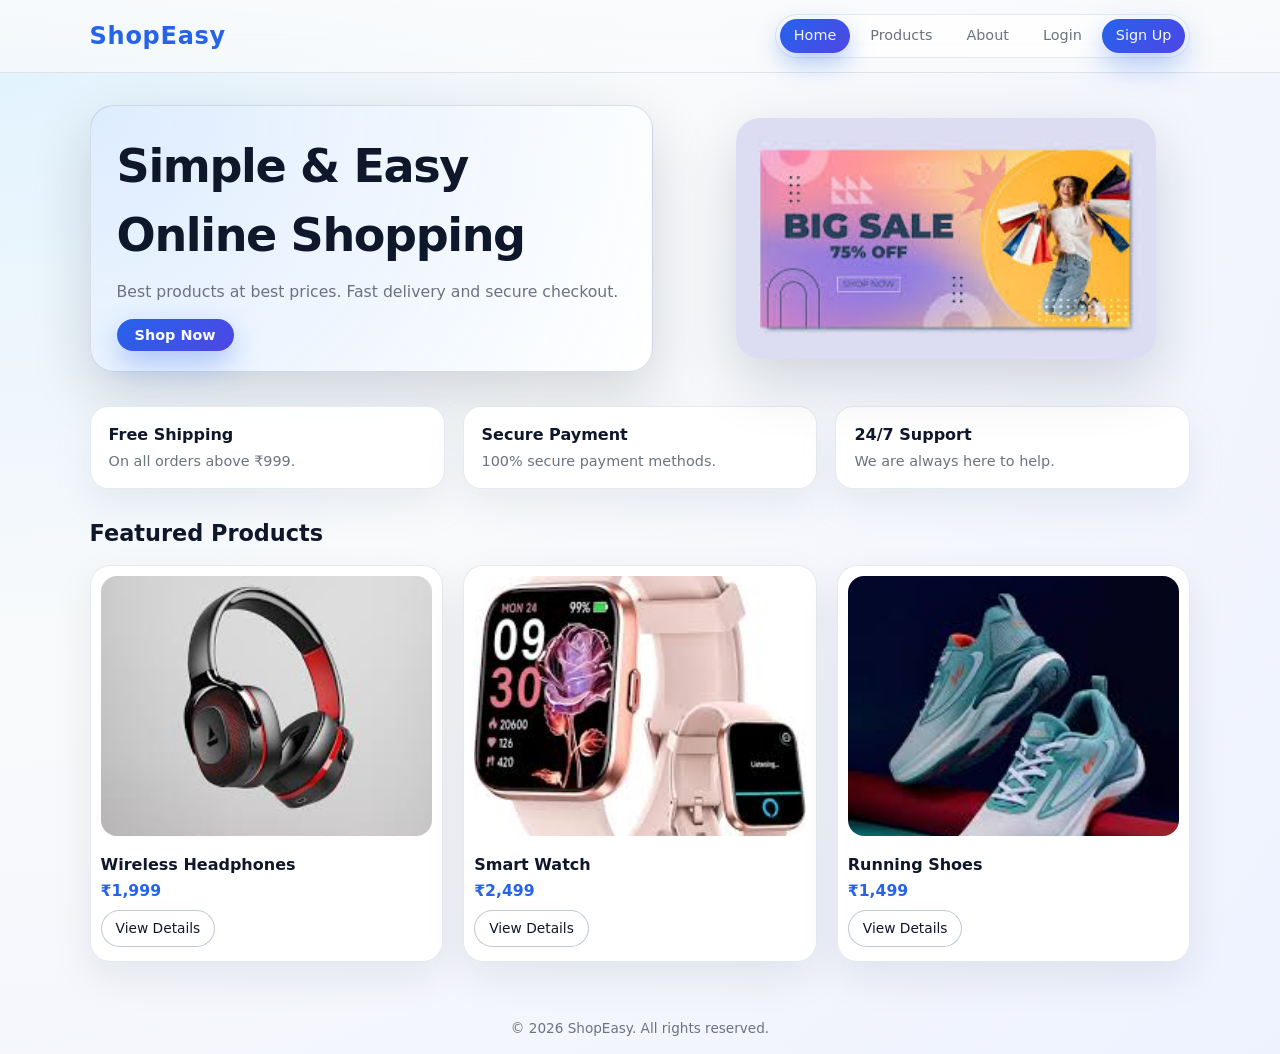
<file: Assignment 2/Assignment 2 WT/index.html>
<!DOCTYPE html>
<html lang="en">
<head>
    <meta charset="UTF-8" />
    <meta name="viewport" content="width=device-width, initial-scale=1.0" />
    <title>ShopEasy - Home</title>
    <link rel="stylesheet" href="index.css" />
</head>
<body>
    <header class="header">
        <div class="logo">ShopEasy</div>
        <nav class="nav">
            <a href="index.html" class="active">Home</a>
            <a href="products.html">Products</a>
            <a href="about.html">About</a>
            <a href="login.html">Login</a>
            <a href="signup.html" class="btn-primary">Sign Up</a>
        </nav>
    </header>

    <main>
        <section class="hero">
            <div class="hero-text">
                <h1>Simple & Easy Online Shopping</h1>
                <p>Best products at best prices. Fast delivery and secure checkout.</p>
                <a href="products.html" class="btn-primary">Shop Now</a>
            </div>
            <div class="hero-image">
                <img src="img/home.jpg" alt="Shopping bags" />
            </div>
        </section>

        <section class="features">
            <div class="feature-card">
                <h3>Free Shipping</h3>
                <p>On all orders above ₹999.</p>
            </div>
            <div class="feature-card">
                <h3>Secure Payment</h3>
                <p>100% secure payment methods.</p>
            </div>
            <div class="feature-card">
                <h3>24/7 Support</h3>
                <p>We are always here to help.</p>
            </div>
        </section>

        <section class="featured-products">
            <h2>Featured Products</h2>
            <div class="product-grid">
                <article class="product-card">
                    <img src="img/wireless.jpg" alt="Headphones" />
                    <h3>Wireless Headphones</h3>
                    <p class="price">₹1,999</p>
                    <a href="products.html" class="btn-secondary">View Details</a>
                </article>
                <article class="product-card">
                    <img src="img/watch.jpg" alt="Watch" />
                    <h3>Smart Watch</h3>
                    <p class="price">₹2,499</p>
                    <a href="products.html" class="btn-secondary">View Details</a>
                </article>
                <article class="product-card">
                    <img src="img/shoes.jpg" alt="Shoes" />
                    <h3>Running Shoes</h3>
                    <p class="price">₹1,499</p>
                    <a href="products.html" class="btn-secondary">View Details</a>
                </article>
            </div>
        </section>
    </main>

    <footer class="footer">
        <p>&copy; 2026 ShopEasy. All rights reserved.</p>
    </footer>
</body>
</html>
</file>
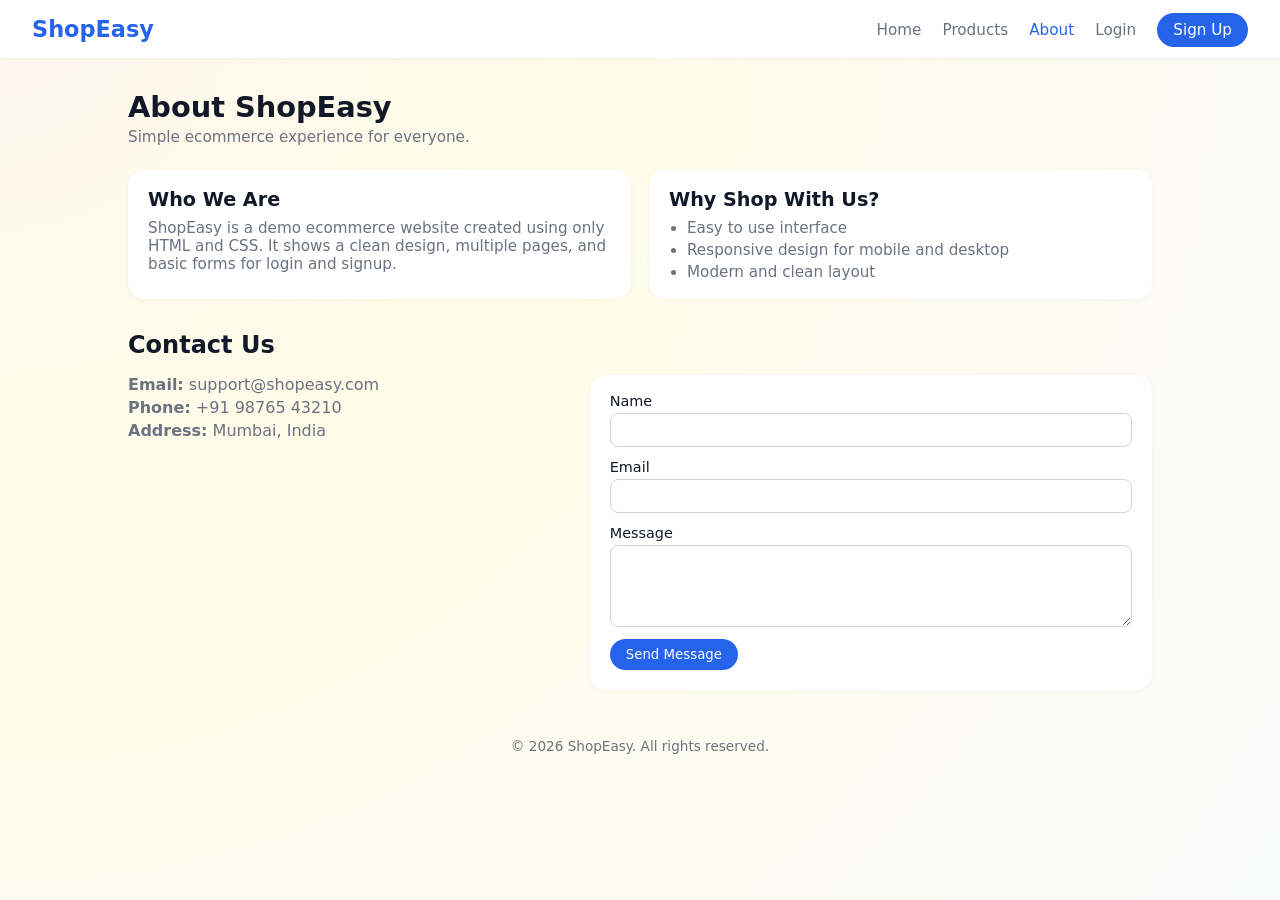
<file: Assignment 2/Assignment 2 WT/about.html>
<!DOCTYPE html>
<html lang="en">
<head>
    <meta charset="UTF-8" />
    <meta name="viewport" content="width=device-width, initial-scale=1.0" />
    <title>ShopEasy - About</title>
    <link rel="stylesheet" href="about.css" />
</head>
<body>
    <header class="header">
        <div class="logo">ShopEasy</div>
        <nav class="nav">
            <a href="index.html">Home</a>
            <a href="products.html">Products</a>
            <a href="about.html" class="active">About</a>
            <a href="login.html">Login</a>
            <a href="signup.html" class="btn-primary">Sign Up</a>
        </nav>
    </header>

    <main>
        <section class="page-header">
            <h1>About ShopEasy</h1>
            <p>Simple ecommerce experience for everyone.</p>
        </section>

        <section class="content">
            <div class="card">
                <h2>Who We Are</h2>
                <p>
                    ShopEasy is a demo ecommerce website created using only HTML and CSS.
                    It shows a clean design, multiple pages, and basic forms for login and signup.
                </p>
            </div>
            <div class="card">
                <h2>Why Shop With Us?</h2>
                <ul>
                    <li>Easy to use interface</li>
                    <li>Responsive design for mobile and desktop</li>
                    <li>Modern and clean layout</li>
                </ul>
            </div>
        </section>

        <section class="contact">
            <h2>Contact Us</h2>
            <div class="contact-grid">
                <div>
                    <p><strong>Email:</strong> support@shopeasy.com</p>
                    <p><strong>Phone:</strong> +91 98765 43210</p>
                    <p><strong>Address:</strong> Mumbai, India</p>
                </div>
                <form class="contact-form">
                    <div class="field">
                        <label for="name">Name</label>
                        <input type="text" id="name" name="name" required />
                    </div>
                    <div class="field">
                        <label for="email">Email</label>
                        <input type="email" id="email" name="email" required />
                    </div>
                    <div class="field">
                        <label for="message">Message</label>
                        <textarea id="message" name="message" rows="4" required></textarea>
                    </div>
                    <button type="submit" class="btn-primary">Send Message</button>
                </form>
            </div>
        </section>
    </main>

    <footer class="footer">
        <p>&copy; 2026 ShopEasy. All rights reserved.</p>
    </footer>
</body>
</html>
</file>
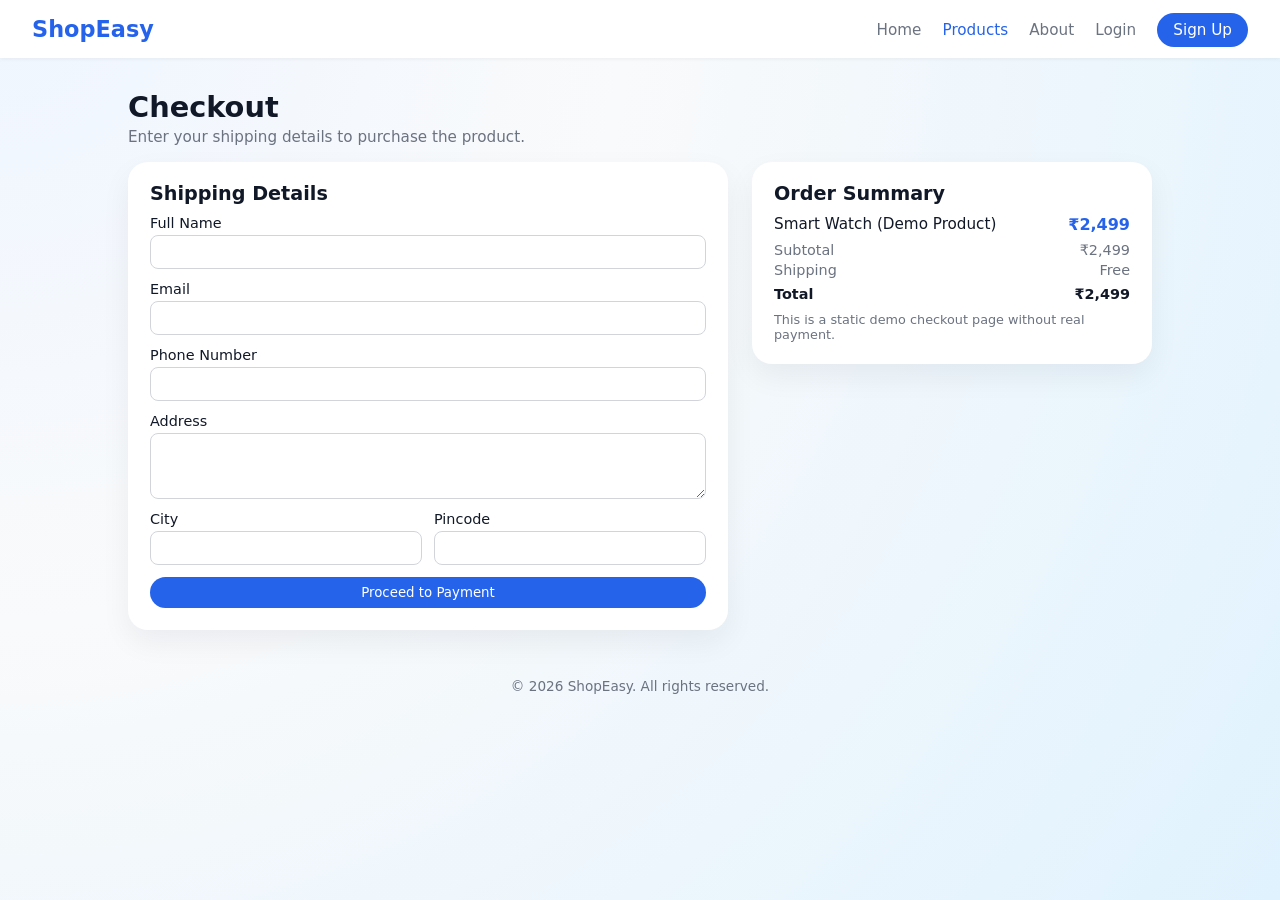
<file: Assignment 2/Assignment 2 WT/checkout.html>
<!DOCTYPE html>
<html lang="en">
<head>
    <meta charset="UTF-8" />
    <meta name="viewport" content="width=device-width, initial-scale=1.0" />
    <title>ShopEasy - Checkout</title>
    <link rel="stylesheet" href="checkout.css" />
</head>
<body>
    <header class="header">
        <div class="logo">ShopEasy</div>
        <nav class="nav">
            <a href="index.html">Home</a>
            <a href="products.html" class="active">Products</a>
            <a href="about.html">About</a>
            <a href="login.html">Login</a>
            <a href="signup.html" class="btn-primary">Sign Up</a>
        </nav>
    </header>

    <main class="checkout-main">
        <section class="page-header">
            <h1>Checkout</h1>
            <p>Enter your shipping details to purchase the product.</p>
        </section>

        <section class="checkout-layout">
            <form class="checkout-form" action="payment.html">
                <h2>Shipping Details</h2>
                <div class="field">
                    <label for="full-name">Full Name</label>
                    <input type="text" id="full-name" name="full_name" required />
                </div>
                <div class="field">
                    <label for="email">Email</label>
                    <input type="email" id="email" name="email" required />
                </div>
                <div class="field">
                    <label for="phone">Phone Number</label>
                    <input
                        type="tel"
                        id="phone"
                        name="phone"
                        pattern="[0-9]{10}"
                        required
                    />
                </div>
                <div class="field">
                    <label for="address">Address</label>
                    <textarea id="address" name="address" rows="3" required></textarea>
                </div>
                <div class="field-row">
                    <div class="field">
                        <label for="city">City</label>
                        <input type="text" id="city" name="city" required />
                    </div>
                    <div class="field">
                        <label for="pincode">Pincode</label>
                        <input
                            type="text"
                            id="pincode"
                            name="pincode"
                            pattern="[0-9]{6}"
                            required
                        />
                    </div>
                </div>
                <button type="submit" class="btn-primary btn-full">Proceed to Payment</button>
            </form>

            <aside class="order-summary">
                <h2>Order Summary</h2>
                <div class="item">
                    <p class="title">Smart Watch (Demo Product)</p>
                    <p class="price">₹2,499</p>
                </div>
                <div class="summary-row">
                    <span>Subtotal</span>
                    <span>₹2,499</span>
                </div>
                <div class="summary-row">
                    <span>Shipping</span>
                    <span>Free</span>
                </div>
                <div class="summary-row total">
                    <span>Total</span>
                    <span>₹2,499</span>
                </div>
                <p class="note">This is a static demo checkout page without real payment.</p>
            </aside>
        </section>
    </main>

    <footer class="footer">
        <p>&copy; 2026 ShopEasy. All rights reserved.</p>
    </footer>
</body>
</html>
</file>
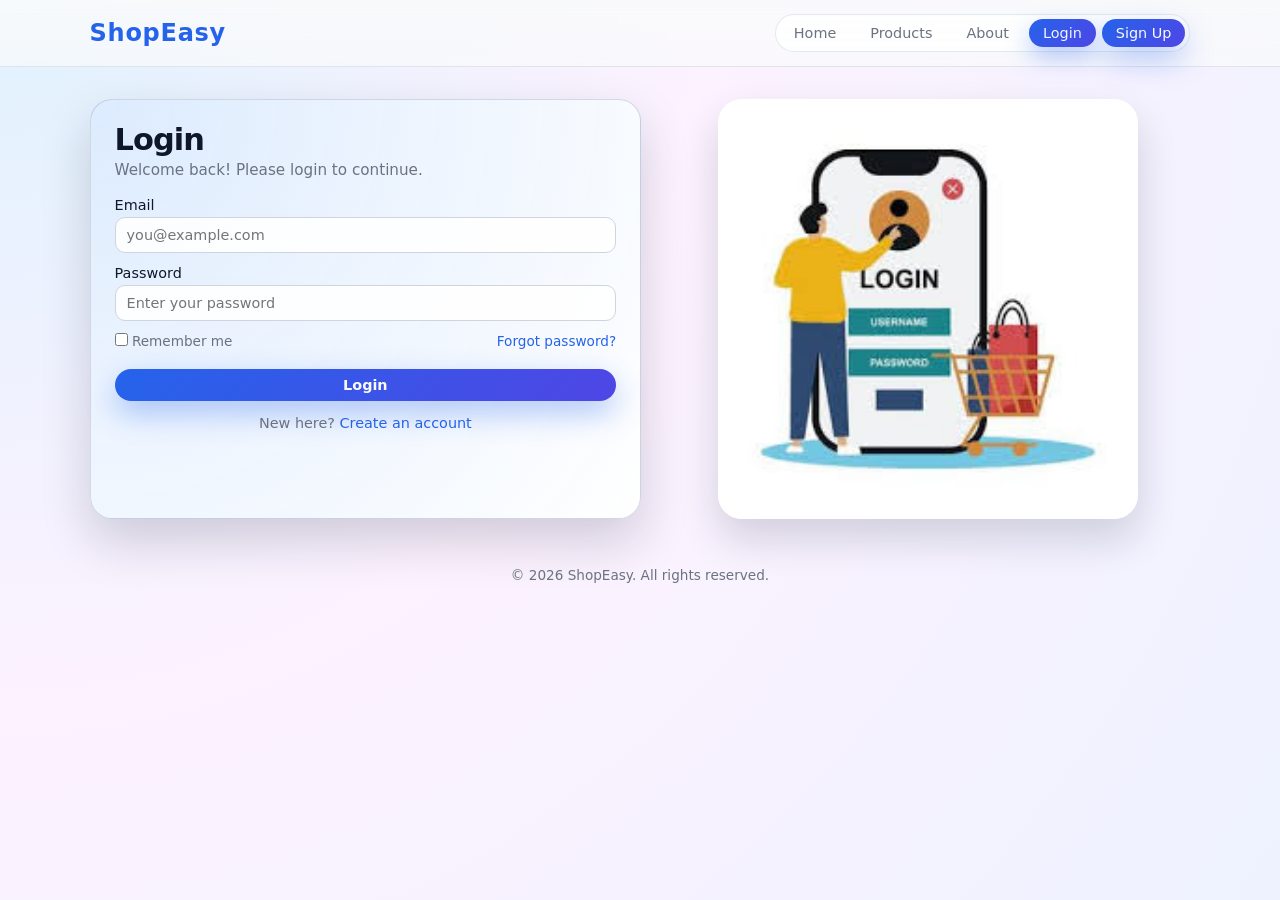
<file: Assignment 2/Assignment 2 WT/login.html>
<!DOCTYPE html>
<html lang="en">
<head>
    <meta charset="UTF-8" />
    <meta name="viewport" content="width=device-width, initial-scale=1.0" />
    <title>ShopEasy - Login</title>
    <link rel="stylesheet" href="login.css" />
</head>
<body>
    <header class="header">
        <div class="logo">ShopEasy</div>
        <nav class="nav">
            <a href="index.html">Home</a>
            <a href="products.html">Products</a>
            <a href="about.html">About</a>
            <a href="login.html" class="active">Login</a>
            <a href="signup.html" class="btn-primary">Sign Up</a>
        </nav>
    </header>

    <main class="auth-main">
        <section class="auth-card">
            <h1>Login</h1>
            <p class="subtitle">Welcome back! Please login to continue.</p>
            <form>
                <div class="field">
                    <label for="login-email">Email</label>
                    <input
                        type="email"
                        id="login-email"
                        name="email"
                        placeholder="you@example.com"
                        required
                    />
                </div>
                <div class="field">
                    <label for="login-password">Password</label>
                    <input
                        type="password"
                        id="login-password"
                        name="password"
                        placeholder="Enter your password"
                        minlength="6"
                        required
                    />
                </div>
                <div class="field-inline">
                    <label>
                        <input type="checkbox" name="remember" />
                        Remember me
                    </label>
                    <a href="#" class="link-small">Forgot password?</a>
                </div>
                <button type="submit" class="btn-primary btn-full">Login</button>
            </form>
            <p class="switch-text">
                New here?
                <a href="signup.html">Create an account</a>
            </p>
        </section>

        <section class="auth-aside">
            <img src="img/login.jpg" alt="Online shopping illustration" />
        </section>
    </main>

    <footer class="footer">
        <p>&copy; 2026 ShopEasy. All rights reserved.</p>
    </footer>
</body>
</html>
</file>
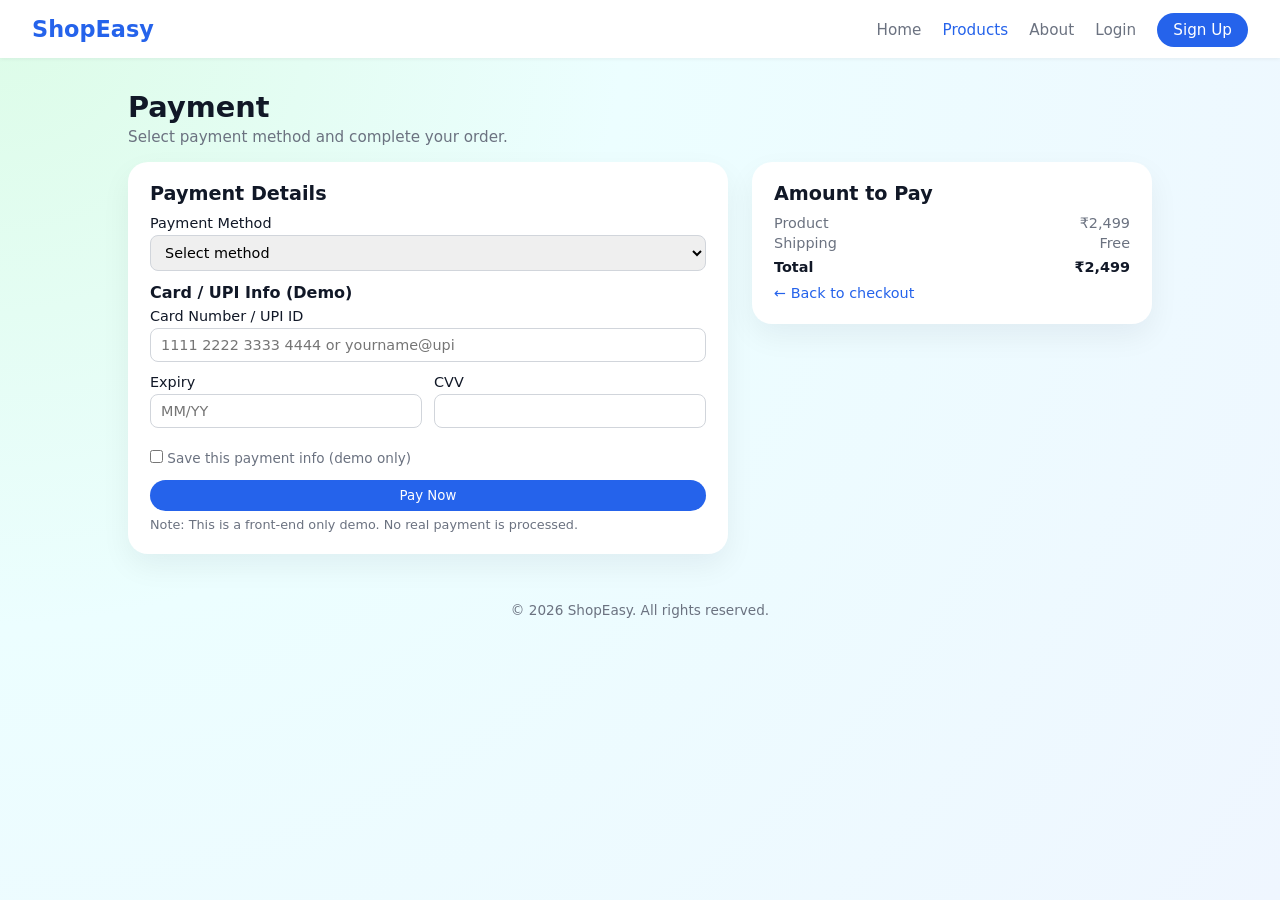
<file: Assignment 2/Assignment 2 WT/payment.html>
<!DOCTYPE html>
<html lang="en">
<head>
    <meta charset="UTF-8" />
    <meta name="viewport" content="width=device-width, initial-scale=1.0" />
    <title>ShopEasy - Payment</title>
    <link rel="stylesheet" href="payment.css" />
</head>
<body>
    <header class="header">
        <div class="logo">ShopEasy</div>
        <nav class="nav">
            <a href="index.html">Home</a>
            <a href="products.html" class="active">Products</a>
            <a href="about.html">About</a>
            <a href="login.html">Login</a>
            <a href="signup.html" class="btn-primary">Sign Up</a>
        </nav>
    </header>

    <main class="payment-main">
        <section class="page-header">
            <h1>Payment</h1>
            <p>Select payment method and complete your order.</p>
        </section>

        <section class="payment-layout">
            <form class="payment-form" action="thankyou.html">
                <h2>Payment Details</h2>

                <div class="field">
                    <label for="method">Payment Method</label>
                    <select id="method" name="method" required>
                        <option value="">Select method</option>
                        <option value="card">Credit / Debit Card</option>
                        <option value="upi">UPI</option>
                        <option value="cod">Cash on Delivery</option>
                    </select>
                </div>

                <div class="card-section">
                    <h3>Card / UPI Info (Demo)</h3>
                    <div class="field">
                        <label for="card-number">Card Number / UPI ID</label>
                        <input
                            type="text"
                            id="card-number"
                            name="card_number"
                            placeholder="1111 2222 3333 4444 or yourname@upi"
                            
                        />
                    </div>
                    <div class="field-row">
                        <div class="field">
                            <label for="expiry">Expiry</label>
                            <input
                                type="text"
                                id="expiry"
                                name="expiry"
                                placeholder="MM/YY"
                               
                            />
                        </div>
                        <div class="field">
                            <label for="cvv">CVV</label>
                            <input
                                type="password"
                                id="cvv"
                                name="cvv"
                                maxlength="3"
                              
                            />
                        </div>
                    </div>
                </div>

                <div class="field-inline">
                    <label>
                        <input type="checkbox" name="save" />
                        Save this payment info (demo only)
                    </label>
                </div>

                <button type="submit" class="btn-primary btn-full">Pay Now</button>
                <p class="helper">Note: This is a front-end only demo. No real payment is processed.</p>
            </form>

            <aside class="payment-summary">
                <h2>Amount to Pay</h2>
                <div class="summary-row">
                    <span>Product</span>
                    <span>₹2,499</span>
                </div>
                <div class="summary-row">
                    <span>Shipping</span>
                    <span>Free</span>
                </div>
                <div class="summary-row total">
                    <span>Total</span>
                    <span>₹2,499</span>
                </div>
                <a href="checkout.html" class="back-link">← Back to checkout</a>
            </aside>
        </section>
    </main>

    <footer class="footer">
        <p>&copy; 2026 ShopEasy. All rights reserved.</p>
    </footer>
</body>
</html>
</file>
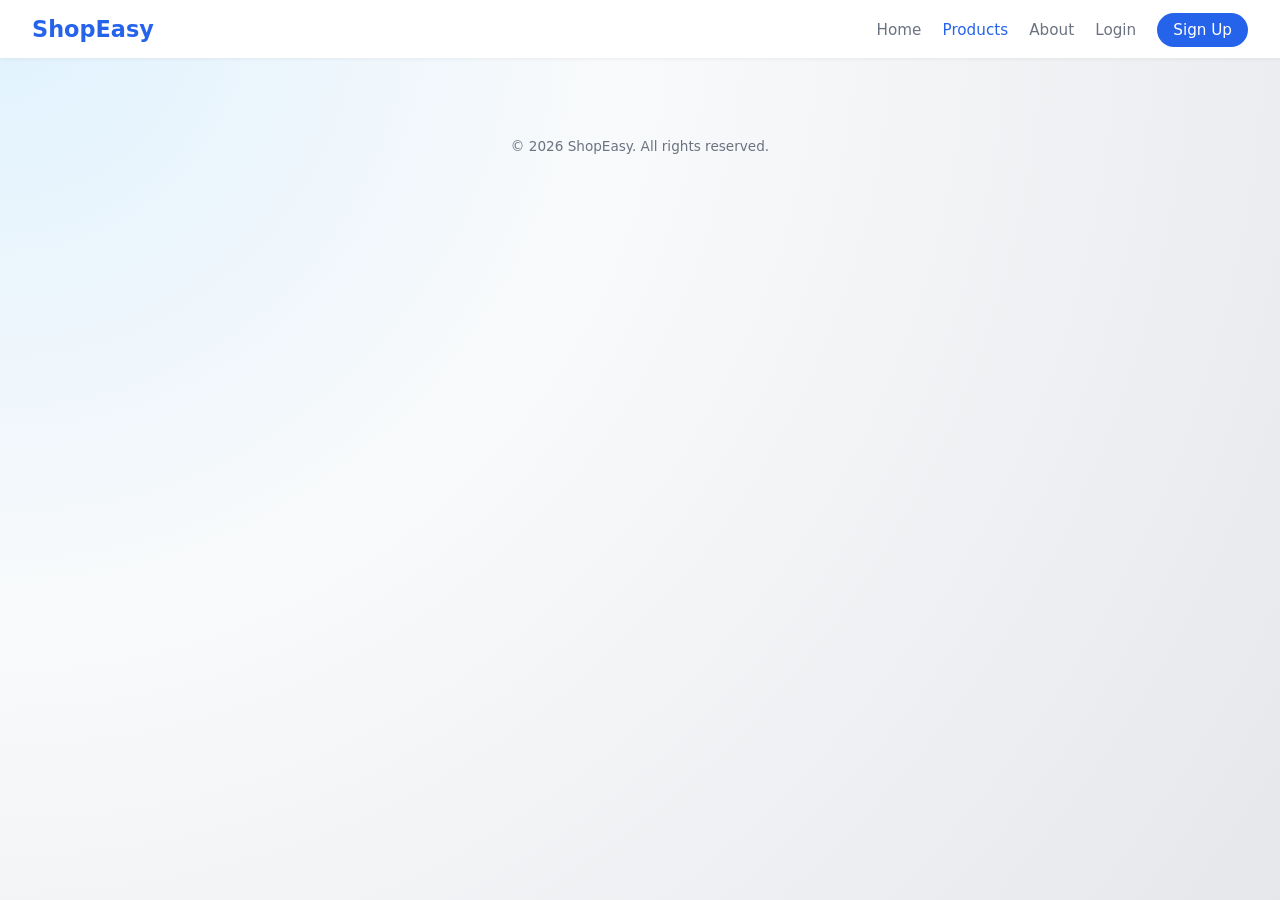
<file: Assignment 2/Assignment 2 WT/product-bag.html>
<!DOCTYPE html>
<html lang="en">
<head>
    <meta charset="UTF-8" />
    <meta name="viewport" content="width=device-width, initial-scale=1.0" />
    <title>ShopEasy - Travel Backpack</title>
    <link rel="stylesheet" href="product-detail.css" />
</head>
<body>
    <header class="header">
        <div class="logo">ShopEasy</div>
        <nav class="nav">
            <a href="index.html">Home</a>
            <a href="products.html" class="active">Products</a>
            <a href="about.html">About</a>
            <a href="login.html">Login</a>
            <a href="signup.html" class="btn-primary">Sign Up</a>
        </nav>
    </header>

    <main class="detail-main">
        <section class="product-layout">
            <div class="product-image">
                <img src="img/bag.jpg" alt="Travel Backpack" />
            </div>
            <div class="product-info">
                <p class="category">Accessories</p>
                <h1>Travel Backpack</h1>
                <p class="price">₹1,299</p>
                <p class="description">
                    Durable travel backpack with multiple compartments for laptop, books and accessories.
                    Great for college, work and weekend trips.
                </p>
                <ul class="highlights">
                    <li>Padded laptop sleeve</li>
                    <li>Water resistant material</li>
                    <li>Comfortable shoulder straps</li>
                </ul>
                <form action="checkout.html" class="purchase-form">
                    <label for="quantity">Quantity</label>
                    <select id="quantity" name="quantity" required>
                        <option value="1" selected>1</option>
                        <option value="2">2</option>
                        <option value="3">3</option>
                    </select>
                    <button type="submit" class="btn-primary btn-full">Buy Now</button>
                </form>
                <a href="products.html" class="back-link">← Back to products</a>
            </div>
        </section>
    </main>

    <footer class="footer">
        <p>&copy; 2026 ShopEasy. All rights reserved.</p>
    </footer>
</body>
</html>
</file>
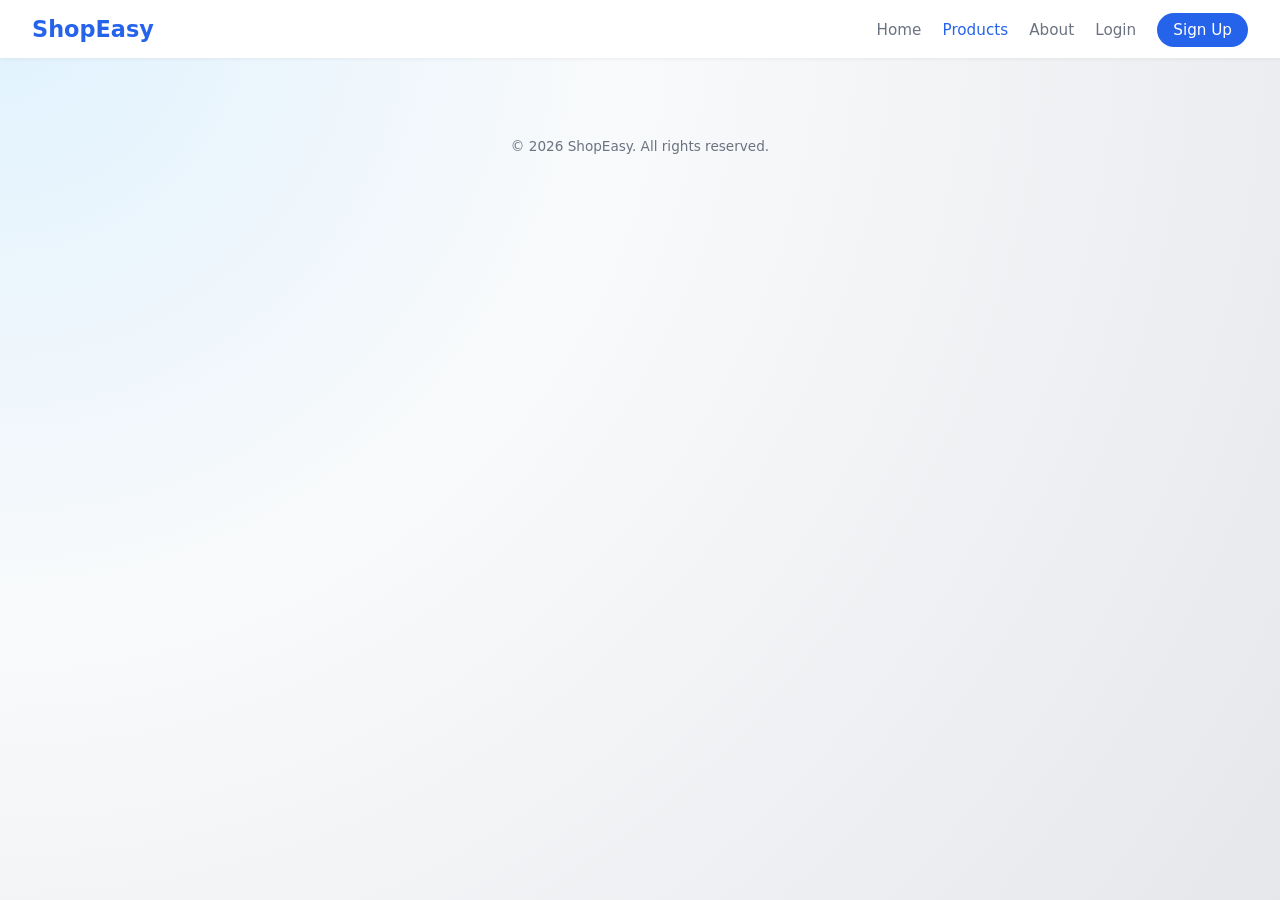
<file: Assignment 2/Assignment 2 WT/product-detail.html>
<!DOCTYPE html>
<html lang="en">
<head>
    <meta charset="UTF-8" />
    <meta name="viewport" content="width=device-width, initial-scale=1.0" />
    <title>ShopEasy - Product Detail</title>
    <link rel="stylesheet" href="product-detail.css" />
</head>
<body>
    <header class="header">
        <div class="logo">ShopEasy</div>
        <nav class="nav">
            <a href="index.html">Home</a>
            <a href="products.html" class="active">Products</a>
            <a href="about.html">About</a>
            <a href="login.html">Login</a>
            <a href="signup.html" class="btn-primary">Sign Up</a>
        </nav>
    </header>

    <main class="detail-main">
        <!-- Smart Watch -->
        <section class="product-layout" id="watch">
            <div class="product-image">
                <img src="img/watch.jpg" alt="Smart Watch" />
            </div>
            <div class="product-info">
                <p class="category">Electronics</p>
                <h1>Smart Watch</h1>
                <p class="price">₹2,499</p>
                <p class="description">
                    Stylish smart watch with heart rate monitor, step counter and app notifications.
                    Perfect for daily use and fitness tracking.
                </p>
                <ul class="highlights">
                    <li>Up to 7 days battery life</li>
                    <li>Water resistant design</li>
                    <li>Bluetooth connectivity</li>
                </ul>
                <form action="checkout.html" class="purchase-form">
                    <label for="quantity-watch">Quantity</label>
                    <select id="quantity-watch" name="quantity" required>
                        <option value="1" selected>1</option>
                        <option value="2">2</option>
                        <option value="3">3</option>
                    </select>
                    <button type="submit" class="btn-primary btn-full">Buy Now</button>
                </form>
                <a href="products.html" class="back-link">← Back to products</a>
            </div>
        </section>

        <!-- Wireless Headphones -->
        <section class="product-layout" id="wireless">
            <div class="product-image">
                <img src="img/wireless.jpg" alt="Wireless Headphones" />
            </div>
            <div class="product-info">
                <p class="category">Electronics</p>
                <h1>Wireless Headphones</h1>
                <p class="price">₹1,999</p>
                <p class="description">
                    Comfortable wireless headphones with rich sound and deep bass.
                    Ideal for music, movies and online classes.
                </p>
                <ul class="highlights">
                    <li>Up to 10 hours playback</li>
                    <li>Noise isolation ear cups</li>
                    <li>Bluetooth 5.0 connectivity</li>
                </ul>
                <form action="checkout.html" class="purchase-form">
                    <label for="quantity-wireless">Quantity</label>
                    <select id="quantity-wireless" name="quantity" required>
                        <option value="1" selected>1</option>
                        <option value="2">2</option>
                        <option value="3">3</option>
                    </select>
                    <button type="submit" class="btn-primary btn-full">Buy Now</button>
                </form>
                <a href="products.html" class="back-link">← Back to products</a>
            </div>
        </section>

        <!-- Travel Backpack -->
        <section class="product-layout" id="bag">
            <div class="product-image">
                <img src="img/bag.jpg" alt="Travel Backpack" />
            </div>
            <div class="product-info">
                <p class="category">Accessories</p>
                <h1>Travel Backpack</h1>
                <p class="price">₹1,299</p>
                <p class="description">
                    Durable travel backpack with multiple compartments for laptop, books and accessories.
                    Great for college, work and weekend trips.
                </p>
                <ul class="highlights">
                    <li>Padded laptop sleeve</li>
                    <li>Water resistant material</li>
                    <li>Comfortable shoulder straps</li>
                </ul>
                <form action="checkout.html" class="purchase-form">
                    <label for="quantity-bag">Quantity</label>
                    <select id="quantity-bag" name="quantity" required>
                        <option value="1" selected>1</option>
                        <option value="2">2</option>
                        <option value="3">3</option>
                    </select>
                    <button type="submit" class="btn-primary btn-full">Buy Now</button>
                </form>
                <a href="products.html" class="back-link">← Back to products</a>
            </div>
        </section>

        <!-- Running Shoes -->
        <section class="product-layout" id="shoes">
            <div class="product-image">
                <img src="img/shoes.jpg" alt="Running Shoes" />
            </div>
            <div class="product-info">
                <p class="category">Fashion</p>
                <h1>Running Shoes</h1>
                <p class="price">₹1,499</p>
                <p class="description">
                    Lightweight running shoes with breathable upper and cushioned sole.
                    Designed for daily walking, jogging and gym workouts.
                </p>
                <ul class="highlights">
                    <li>Soft and comfortable insole</li>
                    <li>Non-slip rubber outsole</li>
                    <li>Sporty and stylish design</li>
                </ul>
                <form action="checkout.html" class="purchase-form">
                    <label for="quantity-shoes">Quantity</label>
                    <select id="quantity-shoes" name="quantity" required>
                        <option value="1" selected>1</option>
                        <option value="2">2</option>
                        <option value="3">3</option>
                    </select>
                    <button type="submit" class="btn-primary btn-full">Buy Now</button>
                </form>
                <a href="products.html" class="back-link">← Back to products</a>
            </div>
        </section>

        <!-- Winter Jacket -->
        <section class="product-layout" id="jacket">
            <div class="product-image">
                <img src="img/jacket.jpg" alt="Winter Jacket" />
            </div>
            <div class="product-info">
                <p class="category">Fashion</p>
                <h1>Winter Jacket</h1>
                <p class="price">₹1,899</p>
                <p class="description">
                    Warm winter jacket with soft inner lining and stylish outer design.
                    Keeps you comfortable during cold days.
                </p>
                <ul class="highlights">
                    <li>Thick and cozy fabric</li>
                    <li>Multiple pockets</li>
                    <li>Modern fit</li>
                </ul>
                <form action="checkout.html" class="purchase-form">
                    <label for="quantity-jacket">Quantity</label>
                    <select id="quantity-jacket" name="quantity" required>
                        <option value="1" selected>1</option>
                        <option value="2">2</option>
                        <option value="3">3</option>
                    </select>
                    <button type="submit" class="btn-primary btn-full">Buy Now</button>
                </form>
                <a href="products.html" class="back-link">← Back to products</a>
            </div>
        </section>

        <!-- Cotton T-Shirt -->
        <section class="product-layout" id="tshirt">
            <div class="product-image">
                <img src="img/tshirt.jpg" alt="Cotton T-Shirt" />
            </div>
            <div class="product-info">
                <p class="category">Fashion</p>
                <h1>Cotton T-Shirt</h1>
                <p class="price">₹599</p>
                <p class="description">
                    Soft cotton t-shirt suitable for daily casual wear.
                    Easy to style with jeans, shorts or joggers.
                </p>
                <ul class="highlights">
                    <li>100% breathable cotton</li>
                    <li>Regular fit</li>
                    <li>Easy to wash</li>
                </ul>
                <form action="checkout.html" class="purchase-form">
                    <label for="quantity-tshirt">Quantity</label>
                    <select id="quantity-tshirt" name="quantity" required>
                        <option value="1" selected>1</option>
                        <option value="2">2</option>
                        <option value="3">3</option>
                    </select>
                    <button type="submit" class="btn-primary btn-full">Buy Now</button>
                </form>
                <a href="products.html" class="back-link">← Back to products</a>
            </div>
        </section>
    </main>

    <footer class="footer">
        <p>&copy; 2026 ShopEasy. All rights reserved.</p>
    </footer>
</body>
</html>
</file>
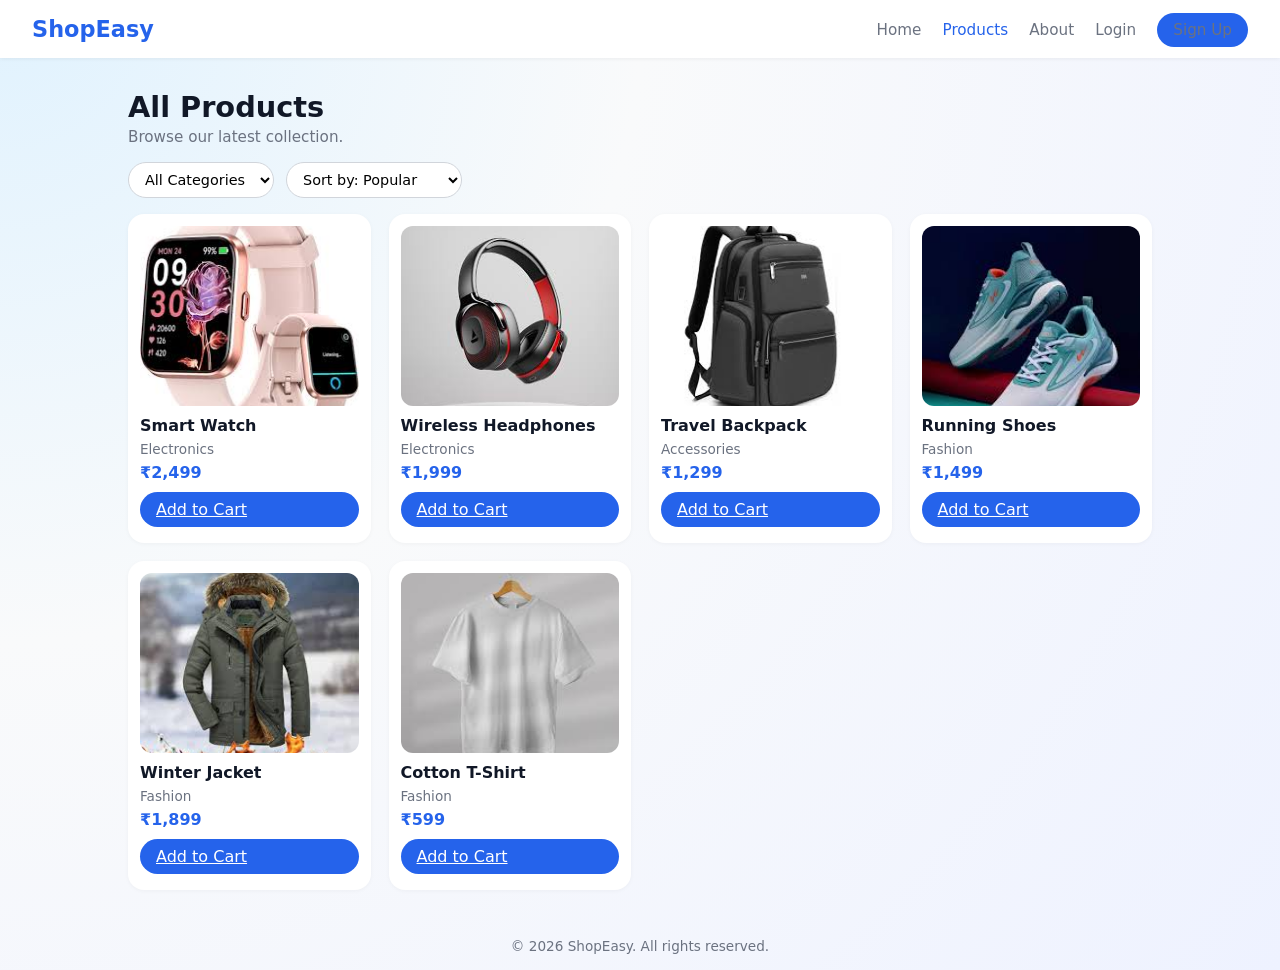
<file: Assignment 2/Assignment 2 WT/products.html>
<!DOCTYPE html>
<html lang="en">
<head>
    <meta charset="UTF-8" />
    <meta name="viewport" content="width=device-width, initial-scale=1.0" />
    <title>ShopEasy - Products</title>
    <link rel="stylesheet" href="products.css" />
</head>
<body>
    <header class="header">
        <div class="logo">ShopEasy</div>
        <nav class="nav">
            <a href="index.html">Home</a>
            <a href="products.html" class="active">Products</a>
            <a href="about.html">About</a>
            <a href="login.html">Login</a>
            <a href="signup.html" class="btn-primary">Sign Up</a>
        </nav>
    </header>

    <main>
        <section class="page-header">
            <h1>All Products</h1>
            <p>Browse our latest collection.</p>
        </section>

        <section class="filters">
            <select>
                <option>All Categories</option>
                <option>Electronics</option>
                <option>Fashion</option>
                <option>Accessories</option>
            </select>
            <select>
                <option>Sort by: Popular</option>
                <option>Price: Low to High</option>
                <option>Price: High to Low</option>
            </select>
        </section>

        <section class="product-grid">
            <article class="product-card">
                <a href="product-detail.html#watch">
                    <img src="img/watch.jpg" alt="Smart Watch" />
                </a>
                <h3>Smart Watch</h3>
                <p class="category">Electronics</p>
                <p class="price">₹2,499</p>
                <a href="product-detail.html#watch" class="btn-primary">Add to Cart</a>
            </article>
            <article class="product-card">
                <a href="product-detail.html#wireless">
                    <img src="img/wireless.jpg" alt="Headphones" />
                </a>
                <h3>Wireless Headphones</h3>
                <p class="category">Electronics</p>
                <p class="price">₹1,999</p>
                <a href="product-detail.html#wireless" class="btn-primary">Add to Cart</a>
            </article>
            <article class="product-card">
                <a href="product-detail.html#bag">
                    <img src="img/bag.jpg" alt="Backpack" />
                </a>
                <h3>Travel Backpack</h3>
                <p class="category">Accessories</p>
                <p class="price">₹1,299</p>
                <a href="product-detail.html#bag" class="btn-primary">Add to Cart</a>
            </article>
            <article class="product-card">
                <a href="product-detail.html#shoes">
                    <img src="img/shoes.jpg" alt="Shoes" />
                </a>
                <h3>Running Shoes</h3>
                <p class="category">Fashion</p>
                <p class="price">₹1,499</p>
                <a href="product-detail.html#shoes" class="btn-primary">Add to Cart</a>
            </article>
            <article class="product-card">
                <a href="product-detail.html#jacket">
                    <img src="img/jacket.jpg" alt="Jacket" />
                </a>
                <h3>Winter Jacket</h3>
                <p class="category">Fashion</p>
                <p class="price">₹1,899</p>
                <a href="product-detail.html#jacket" class="btn-primary">Add to Cart</a>
            </article>
            <article class="product-card">
                <a href="product-detail.html#tshirt">
                    <img src="img/tshirt.jpg" alt="T-shirt" />
                </a>
                <h3>Cotton T-Shirt</h3>
                <p class="category">Fashion</p>
                <p class="price">₹599</p>
                <a href="product-detail.html#tshirt" class="btn-primary">Add to Cart</a>
            </article>
        </section>
    </main>

    <footer class="footer">
        <p>&copy; 2026 ShopEasy. All rights reserved.</p>
    </footer>
</body>
</html>
</file>
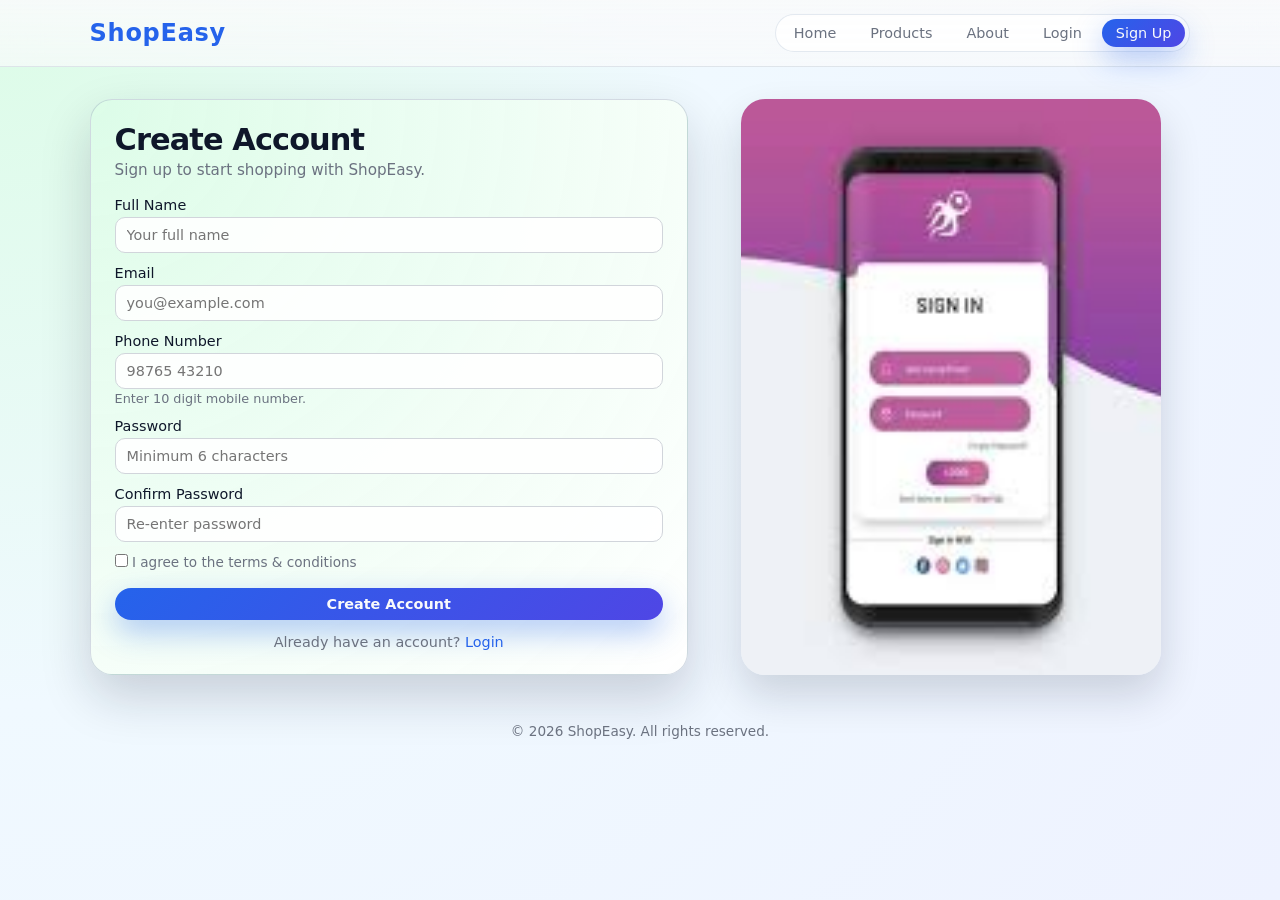
<file: Assignment 2/Assignment 2 WT/signup.html>
<!DOCTYPE html>
<html lang="en">
<head>
    <meta charset="UTF-8" />
    <meta name="viewport" content="width=device-width, initial-scale=1.0" />
    <title>ShopEasy - Sign Up</title>
    <link rel="stylesheet" href="signup.css" />
</head>
<body>
    <header class="header">
        <div class="logo">ShopEasy</div>
        <nav class="nav">
            <a href="index.html">Home</a>
            <a href="products.html">Products</a>
            <a href="about.html">About</a>
            <a href="login.html">Login</a>
            <a href="signup.html" class="btn-primary">Sign Up</a>
        </nav>
    </header>

    <main class="auth-main">
        <section class="auth-card">
            <h1>Create Account</h1>
            <p class="subtitle">Sign up to start shopping with ShopEasy.</p>
            <form>
                <div class="field">
                    <label for="signup-name">Full Name</label>
                    <input
                        type="text"
                        id="signup-name"
                        name="name"
                        placeholder="Your full name"
                        required
                    />
                </div>
                <div class="field">
                    <label for="signup-email">Email</label>
                    <input
                        type="email"
                        id="signup-email"
                        name="email"
                        placeholder="you@example.com"
                        required
                    />
                </div>
                <div class="field">
                    <label for="signup-phone">Phone Number</label>
                    <input
                        type="tel"
                        id="signup-phone"
                        name="phone"
                        placeholder="98765 43210"
                        pattern="[0-9]{10}"
                        required
                    />
                    <small class="helper">Enter 10 digit mobile number.</small>
                </div>
                <div class="field">
                    <label for="signup-password">Password</label>
                    <input
                        type="password"
                        id="signup-password"
                        name="password"
                        placeholder="Minimum 6 characters"
                        minlength="6"
                        required
                    />
                </div>
                <div class="field">
                    <label for="signup-confirm">Confirm Password</label>
                    <input
                        type="password"
                        id="signup-confirm"
                        name="confirm_password"
                        placeholder="Re-enter password"
                        minlength="6"
                        required
                    />
                </div>
                <div class="field-inline">
                    <label>
                        <input type="checkbox" name="terms" required />
                        I agree to the terms & conditions
                    </label>
                </div>
                <button type="submit" class="btn-primary btn-full">Create Account</button>
            </form>
            <p class="switch-text">
                Already have an account?
                <a href="login.html">Login</a>
            </p>
        </section>

        <section class="auth-aside">
            <img src="img/signup.jpg" alt="Signup illustration" />
        </section>
    </main>

    <footer class="footer">
        <p>&copy; 2026 ShopEasy. All rights reserved.</p>
    </footer>
</body>
</html>
</file>
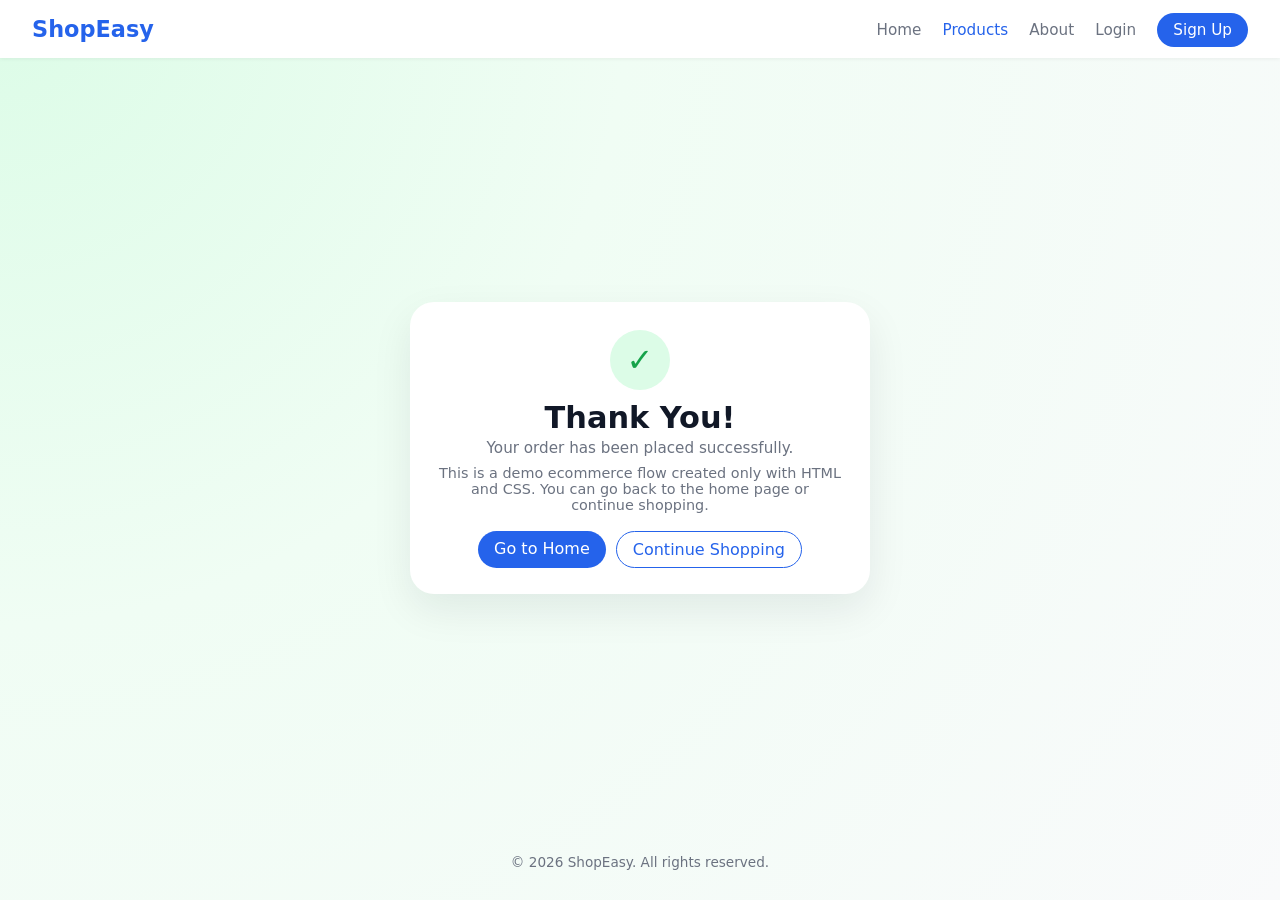
<file: Assignment 2/Assignment 2 WT/thankyou.html>
<!DOCTYPE html>
<html lang="en">
<head>
    <meta charset="UTF-8" />
    <meta name="viewport" content="width=device-width, initial-scale=1.0" />
    <title>ShopEasy - Thank You</title>
    <link rel="stylesheet" href="thankyou.css" />
</head>
<body>
    <header class="header">
        <div class="logo">ShopEasy</div>
        <nav class="nav">
            <a href="index.html">Home</a>
            <a href="products.html" class="active">Products</a>
            <a href="about.html">About</a>
            <a href="login.html">Login</a>
            <a href="signup.html" class="btn-primary">Sign Up</a>
        </nav>
    </header>

    <main class="thanks-main">
        <section class="thanks-card">
            <div class="icon-circle">✓</div>
            <h1>Thank You!</h1>
            <p class="subtitle">Your order has been placed successfully.</p>
            <p class="text">
                This is a demo ecommerce flow created only with HTML and CSS.
                You can go back to the home page or continue shopping.
            </p>
            <div class="actions">
                <a href="index.html" class="btn-primary">Go to Home</a>
                <a href="products.html" class="btn-secondary">Continue Shopping</a>
            </div>
        </section>
    </main>

    <footer class="footer">
        <p>&copy; 2026 ShopEasy. All rights reserved.</p>
    </footer>
</body>
</html>
</file>
<file: Assignment 2/Assignment 2 WT/index.css>
:root {
    --primary: #2563eb;
    --primary-soft: #dbeafe;
    --primary-dark: #1d4ed8;
    --accent: #f97316;
    --bg-body: radial-gradient(circle at top left, #e0f2fe 0, #f9fafb 40%, #eef2ff 100%);
    --text: #0f172a;
    --muted: #6b7280;
    --border-subtle: rgba(148, 163, 184, 0.35);
    --white: #ffffff;
    --radius-lg: 24px;
    --shadow-soft: 0 22px 60px rgba(15, 23, 42, 0.16);
    --transition-fast: 180ms ease-out;
}

* {
    box-sizing: border-box;
    margin: 0;
    padding: 0;
    font-family: system-ui, -apple-system, BlinkMacSystemFont, "Segoe UI", sans-serif;
    line-height: 1.5;
}

body {
    min-height: 100vh;
    background: var(--bg-body);
    color: var(--text);
    display: flex;
    flex-direction: column;
}

main {
    flex: 1;
}

.header {
    position: sticky;
    top: 0;
    z-index: 20;
    display: flex;
    align-items: center;
    justify-content: space-between;
    padding: 14px 7vw;
    background: linear-gradient(to bottom, rgba(249, 250, 251, 0.9), rgba(249, 250, 251, 0.7));
    backdrop-filter: blur(18px);
    border-bottom: 1px solid rgba(148, 163, 184, 0.25);
}

.logo {
    font-weight: 800;
    font-size: 1.5rem;
    letter-spacing: 0.03em;
    color: var(--primary);
}

.nav {
    display: flex;
    align-items: center;
    gap: 6px;
    padding: 4px;
    border-radius: 999px;
    background: rgba(255, 255, 255, 0.8);
    border: 1px solid rgba(226, 232, 240, 0.9);
}

.nav a {
    position: relative;
    padding: 6px 14px;
    border-radius: 999px;
    text-decoration: none;
    color: var(--muted);
    font-size: 0.9rem;
    font-weight: 500;
    transition: color var(--transition-fast), background-color var(--transition-fast), transform var(--transition-fast), box-shadow var(--transition-fast);
}

.nav a:hover {
    color: var(--primary);
    background-color: rgba(219, 234, 254, 0.7);
}

.nav a.active {
    background: linear-gradient(135deg, #2563eb, #4f46e5);
    color: #eff6ff;
    box-shadow: 0 10px 25px rgba(37, 99, 235, 0.35);
}

.btn-primary {
    padding: 8px 18px;
    border-radius: 999px;
    background: linear-gradient(135deg, #2563eb, #4f46e5);
    color: #f9fafb !important;
    font-weight: 600;
    font-size: 0.9rem;
    border: none;
    cursor: pointer;
    text-decoration: none;
    box-shadow: 0 12px 30px rgba(37, 99, 235, 0.35);
    transition: transform var(--transition-fast), box-shadow var(--transition-fast), filter var(--transition-fast);
}

.btn-primary:hover {
    transform: translateY(-1px);
    box-shadow: 0 16px 40px rgba(37, 99, 235, 0.45);
    filter: brightness(1.04);
}

.btn-secondary {
    display: inline-block;
    padding: 7px 14px;
    border-radius: 999px;
    border: 1px solid rgba(148, 163, 184, 0.6);
    background: rgba(255, 255, 255, 0.95);
    color: var(--text);
    text-decoration: none;
    font-size: 0.86rem;
    font-weight: 500;
    transition: background-color var(--transition-fast), border-color var(--transition-fast), transform var(--transition-fast), box-shadow var(--transition-fast);
}

.btn-secondary:hover {
    border-color: var(--primary);
    background: #eff6ff;
    box-shadow: 0 10px 28px rgba(148, 163, 184, 0.45);
    transform: translateY(-1px);
}

.hero {
    display: grid;
    grid-template-columns: minmax(0, 1.15fr) minmax(0, 1fr);
    gap: 48px;
    padding: 32px 7vw 28px;
    align-items: center;
}

.hero-text {
    background: radial-gradient(circle at top left, rgba(219, 234, 254, 0.8), rgba(255, 255, 255, 0.9));
    border-radius: var(--radius-lg);
    padding: 26px 26px 24px;
    border: 1px solid var(--border-subtle);
    box-shadow: var(--shadow-soft);
}

.hero-text h1 {
    font-size: clamp(2.2rem, 3.6vw, 3.1rem);
    margin-bottom: 10px;
    letter-spacing: -0.03em;
}

.hero-text p {
    color: var(--muted);
    margin-bottom: 20px;
    font-size: 0.98rem;
}

.hero-text .btn-primary {
    margin-right: 10px;
}

.hero-image {
    display: flex;
    justify-content: center;
}

.hero-image img {
    width: 100%;
    max-width: 420px;
    border-radius: var(--radius-lg);
    box-shadow: var(--shadow-soft);
    transform: translateY(0);
    transition: transform 220ms ease-out, box-shadow 220ms ease-out;
}

.hero-image img:hover {
    transform: translateY(-4px) rotate(-0.8deg);
    box-shadow: 0 28px 70px rgba(15, 23, 42, 0.2);
}

.features {
    padding: 6px 7vw 6px;
    display: grid;
    grid-template-columns: repeat(3, minmax(0, 1fr));
    gap: 18px;
}

.feature-card {
    background: rgba(255, 255, 255, 0.95);
    border-radius: 18px;
    padding: 16px 18px 15px;
    border: 1px solid rgba(226, 232, 240, 0.9);
    box-shadow: 0 16px 35px rgba(148, 163, 184, 0.16);
    transition: transform var(--transition-fast), box-shadow var(--transition-fast), border-color var(--transition-fast);
}

.feature-card:hover {
    transform: translateY(-3px);
    box-shadow: 0 22px 55px rgba(148, 163, 184, 0.26);
    border-color: rgba(129, 140, 248, 0.9);
}

.feature-card h3 {
    font-size: 1rem;
    margin-bottom: 4px;
}

.feature-card p {
    font-size: 0.9rem;
    color: var(--muted);
}

.featured-products {
    padding: 22px 7vw 40px;
}

.featured-products h2 {
    margin-bottom: 14px;
    font-size: 1.4rem;
}

.product-grid {
    display: grid;
    grid-template-columns: repeat(auto-fit, minmax(220px, 1fr));
    gap: 20px;
}

.product-card {
    background: rgba(255, 255, 255, 0.96);
    border-radius: 20px;
    padding: 10px 10px 14px;
    border: 1px solid rgba(226, 232, 240, 0.9);
    box-shadow: 0 16px 40px rgba(15, 23, 42, 0.08);
    transition: transform var(--transition-fast), box-shadow var(--transition-fast), border-color var(--transition-fast);
}

.product-card:hover {
    transform: translateY(-4px);
    border-color: rgba(129, 140, 248, 0.9);
    box-shadow: 0 24px 55px rgba(15, 23, 42, 0.18);
}

.product-card img {
    width: 100%;
    height: 260px;
    object-fit: cover;
    border-radius: 16px;
    margin-bottom: 10px;
}

.product-card h3 {
    font-size: 1rem;
    margin-bottom: 2px;
}

.product-card .price {
    font-weight: 700;
    color: var(--primary);
    margin-bottom: 8px;
    font-size: 0.98rem;
}

.footer {
    text-align: center;
    padding: 16px;
    font-size: 0.85rem;
    color: var(--muted);
}
</file>
<file: Assignment 2/Assignment 2 WT/about.css>
:root {
    --primary: #2563eb;
    --primary-dark: #1d4ed8;
    --background: #f5f5f5;
    --text: #111827;
    --muted: #6b7280;
    --white: #ffffff;
}

* {
    box-sizing: border-box;
    margin: 0;
    padding: 0;
    font-family: system-ui, -apple-system, BlinkMacSystemFont, "Segoe UI", sans-serif;
}

body {
    min-height: 100vh;
    background: radial-gradient(circle at top left, #fff7ed 0, #fefce8 40%, #f9fafb 100%);
    color: var(--text);
}

.header {
    display: flex;
    align-items: center;
    justify-content: space-between;
    padding: 16px 32px;
    background: var(--white);
    box-shadow: 0 1px 4px rgba(0, 0, 0, 0.06);
    position: sticky;
    top: 0;
    z-index: 10;
}

.logo {
    font-weight: 700;
    font-size: 1.4rem;
    color: var(--primary);
}

.nav a {
    margin-left: 16px;
    text-decoration: none;
    color: var(--muted);
    font-size: 0.95rem;
}

.nav a:hover,
.nav a.active {
    color: var(--primary);
}

.btn-primary {
    padding: 8px 16px;
    border-radius: 999px;
    background: var(--primary);
    color: var(--white) !important;
    font-weight: 500;
    border: none;
    cursor: pointer;
}

.btn-primary:hover {
    background: var(--primary-dark);
}

.page-header {
    padding: 32px 10vw 8px;
}

.page-header h1 {
    font-size: 1.8rem;
    margin-bottom: 4px;
}

.page-header p {
    color: var(--muted);
    font-size: 0.95rem;
}

.content {
    padding: 16px 10vw 24px;
    display: grid;
    grid-template-columns: repeat(auto-fit, minmax(260px, 1fr));
    gap: 18px;
}

.card {
    background: var(--white);
    border-radius: 16px;
    padding: 18px 20px;
    box-shadow: 0 1px 4px rgba(0, 0, 0, 0.04);
}

.card h2 {
    font-size: 1.2rem;
    margin-bottom: 8px;
}

.card p {
    font-size: 0.95rem;
    color: var(--muted);
}

.card ul {
    list-style: disc;
    padding-left: 18px;
    color: var(--muted);
    font-size: 0.95rem;
}

.card li + li {
    margin-top: 4px;
}

.contact {
    padding: 8px 10vw 32px;
}

.contact h2 {
    margin-bottom: 16px;
}

.contact-grid {
    display: grid;
    grid-template-columns: minmax(0, 1.1fr) minmax(0, 1.4fr);
    gap: 20px;
}

.contact-grid p {
    margin-bottom: 4px;
    color: var(--muted);
}

.contact-form {
    background: var(--white);
    border-radius: 16px;
    padding: 18px 20px 20px;
    box-shadow: 0 1px 4px rgba(0, 0, 0, 0.04);
}

.field {
    display: flex;
    flex-direction: column;
    margin-bottom: 12px;
}

.field label {
    font-size: 0.9rem;
    margin-bottom: 4px;
}

.field input,
.field textarea {
    padding: 8px 10px;
    border-radius: 8px;
    border: 1px solid #d1d5db;
    font-size: 0.9rem;
}

.field textarea {
    resize: vertical;
}

.footer {
    text-align: center;
    padding: 16px;
    font-size: 0.85rem;
    color: var(--muted);
}
</file>
<file: Assignment 2/Assignment 2 WT/checkout.css>
:root {
    --primary: #2563eb;
    --primary-dark: #1d4ed8;
    --background: #f5f5f5;
    --text: #111827;
    --muted: #6b7280;
    --white: #ffffff;
}

* {
    box-sizing: border-box;
    margin: 0;
    padding: 0;
    font-family: system-ui, -apple-system, BlinkMacSystemFont, "Segoe UI", sans-serif;
}

body {
    min-height: 100vh;
    background: radial-gradient(circle at top left, #eff6ff 0, #f9fafb 40%, #e0f2fe 100%);
    color: var(--text);
}

.header {
    display: flex;
    align-items: center;
    justify-content: space-between;
    padding: 16px 32px;
    background: var(--white);
    box-shadow: 0 1px 4px rgba(0, 0, 0, 0.06);
    position: sticky;
    top: 0;
    z-index: 10;
}

.logo {
    font-weight: 700;
    font-size: 1.4rem;
    color: var(--primary);
}

.nav a {
    margin-left: 16px;
    text-decoration: none;
    color: var(--muted);
    font-size: 0.95rem;
}

.nav a:hover,
.nav a.active {
    color: var(--primary);
}

.btn-primary {
    padding: 8px 16px;
    border-radius: 999px;
    background: var(--primary);
    color: var(--white) !important;
    font-weight: 500;
    border: none;
    cursor: pointer;
}

.btn-primary:hover {
    background: var(--primary-dark);
}

.btn-full {
    width: 100%;
}

.checkout-main {
    padding: 32px 10vw 32px;
}

.page-header {
    margin-bottom: 16px;
}

.page-header h1 {
    font-size: 1.8rem;
    margin-bottom: 4px;
}

.page-header p {
    color: var(--muted);
    font-size: 0.95rem;
}

.checkout-layout {
    display: grid;
    grid-template-columns: minmax(0, 1.5fr) minmax(0, 1fr);
    gap: 24px;
    align-items: start;
}

.checkout-form,
.order-summary {
    background: var(--white);
    border-radius: 20px;
    padding: 20px 22px 22px;
    box-shadow: 0 12px 30px rgba(15, 23, 42, 0.06);
}

.checkout-form h2,
.order-summary h2 {
    font-size: 1.2rem;
    margin-bottom: 10px;
}

.field {
    display: flex;
    flex-direction: column;
    margin-bottom: 12px;
}

.field-row {
    display: grid;
    grid-template-columns: repeat(2, minmax(0, 1fr));
    gap: 12px;
}

.field label {
    font-size: 0.9rem;
    margin-bottom: 4px;
}

.field input,
.field textarea {
    padding: 8px 10px;
    border-radius: 8px;
    border: 1px solid #d1d5db;
    font-size: 0.9rem;
}

.field textarea {
    resize: vertical;
}

.order-summary .item {
    display: flex;
    justify-content: space-between;
    margin-bottom: 8px;
}

.order-summary .title {
    font-size: 0.95rem;
}

.order-summary .price {
    font-weight: 600;
    color: var(--primary);
}

.summary-row {
    display: flex;
    justify-content: space-between;
    font-size: 0.9rem;
    color: var(--muted);
    margin-top: 4px;
}

.summary-row.total {
    font-weight: 600;
    color: var(--text);
    margin-top: 8px;
}

.note {
    font-size: 0.8rem;
    color: var(--muted);
    margin-top: 10px;
}

.footer {
    text-align: center;
    padding: 16px;
    font-size: 0.85rem;
    color: var(--muted);
}
</file>
<file: Assignment 2/Assignment 2 WT/login.css>
:root {
    --primary: #2563eb;
    --primary-light: #dbeafe;
    --primary-dark: #1d4ed8;
    --text: #0f172a;
    --muted: #6b7280;
    --border-subtle: rgba(148, 163, 184, 0.4);
    --white: #ffffff;
    --radius-lg: 22px;
    --shadow-soft: 0 22px 50px rgba(15, 23, 42, 0.18);
    --transition-fast: 180ms ease-out;
}

* {
    box-sizing: border-box;
    margin: 0;
    padding: 0;
    font-family: system-ui, -apple-system, BlinkMacSystemFont, "Segoe UI", sans-serif;
}

body {
    min-height: 100vh;
    background: radial-gradient(circle at top left, #e0f2fe 0, #fdf2ff 45%, #eef2ff 100%);
    color: var(--text);
}

.header {
    position: sticky;
    top: 0;
    z-index: 20;
    display: flex;
    align-items: center;
    justify-content: space-between;
    padding: 14px 7vw;
    background: linear-gradient(to bottom, rgba(249, 250, 251, 0.9), rgba(249, 250, 251, 0.7));
    backdrop-filter: blur(18px);
    border-bottom: 1px solid rgba(148, 163, 184, 0.25);
}

.logo {
    font-weight: 800;
    font-size: 1.5rem;
    letter-spacing: 0.03em;
    color: var(--primary);
}

.nav {
    display: flex;
    align-items: center;
    gap: 6px;
    padding: 4px;
    border-radius: 999px;
    background: rgba(255, 255, 255, 0.85);
    border: 1px solid rgba(226, 232, 240, 0.95);
}

.nav a {
    padding: 6px 14px;
    border-radius: 999px;
    text-decoration: none;
    color: var(--muted);
    font-size: 0.9rem;
    font-weight: 500;
    transition: color var(--transition-fast), background-color var(--transition-fast), box-shadow var(--transition-fast), transform var(--transition-fast);
}

.nav a:hover {
    color: var(--primary);
    background-color: rgba(219, 234, 254, 0.7);
}

.nav a.active {
    background: linear-gradient(135deg, #2563eb, #4f46e5);
    color: #eff6ff;
    box-shadow: 0 10px 25px rgba(37, 99, 235, 0.35);
}

.btn-primary {
    padding: 8px 18px;
    border-radius: 999px;
    background: linear-gradient(135deg, #2563eb, #4f46e5);
    color: #f9fafb !important;
    font-weight: 600;
    font-size: 0.9rem;
    border: none;
    cursor: pointer;
    text-decoration: none;
    box-shadow: 0 12px 30px rgba(37, 99, 235, 0.35);
    transition: transform var(--transition-fast), box-shadow var(--transition-fast), filter var(--transition-fast);
}

.btn-primary:hover {
    transform: translateY(-1px);
    box-shadow: 0 16px 40px rgba(37, 99, 235, 0.45);
    filter: brightness(1.04);
}

.auth-main {
    display: grid;
    grid-template-columns: minmax(0, 1.05fr) minmax(0, 1fr);
    gap: 24px;
    padding: 32px 7vw 32px;
    align-items: stretch;
}

.auth-card {
    background: radial-gradient(circle at top left, rgba(219, 234, 254, 0.95), #ffffff);
    border-radius: var(--radius-lg);
    padding: 22px 24px 24px;
    border: 1px solid var(--border-subtle);
    box-shadow: var(--shadow-soft);
}

.auth-card h1 {
    font-size: 1.9rem;
    margin-bottom: 4px;
    letter-spacing: -0.03em;
}

.subtitle {
    color: var(--muted);
    font-size: 0.95rem;
    margin-bottom: 18px;
}

.field {
    display: flex;
    flex-direction: column;
    margin-bottom: 12px;
}

.field label {
    font-size: 0.9rem;
    margin-bottom: 4px;
}

.field input {
    padding: 9px 11px;
    border-radius: 10px;
    border: 1px solid #d1d5db;
    font-size: 0.9rem;
    background: rgba(255, 255, 255, 0.9);
    transition: border-color 140ms ease-out, box-shadow 140ms ease-out, background-color 140ms ease-out;
}

.field input:focus {
    outline: none;
    border-color: #2563eb;
    box-shadow: 0 0 0 1px rgba(37, 99, 235, 0.4), 0 0 0 6px rgba(219, 234, 254, 0.85);
    background-color: #ffffff;
}

.field-inline {
    display: flex;
    align-items: center;
    justify-content: space-between;
    margin-bottom: 16px;
    font-size: 0.85rem;
    color: var(--muted);
}

.field-inline a {
    text-decoration: none;
    color: var(--primary);
}

.link-small:hover {
    text-decoration: underline;
}

.btn-full {
    width: 100%;
    margin-top: 4px;
}

.switch-text {
    text-align: center;
    margin-top: 14px;
    font-size: 0.9rem;
    color: var(--muted);
}

.switch-text a {
    color: var(--primary);
    text-decoration: none;
}

.switch-text a:hover {
    text-decoration: underline;
}

.auth-aside {
    display: flex;
    justify-content: center;
}

.auth-aside img {
    width: 100%;
    height: 100%;
    max-width: 420px;
    border-radius: 24px;
    box-shadow: 0 20px 40px rgba(15, 23, 42, 0.16);
    object-fit: cover;
}

.footer {
    text-align: center;
    padding: 16px;
    font-size: 0.85rem;
    color: var(--muted);
}
</file>
<file: Assignment 2/Assignment 2 WT/payment.css>
:root {
    --primary: #2563eb;
    --primary-dark: #1d4ed8;
    --background: #f5f5f5;
    --text: #111827;
    --muted: #6b7280;
    --white: #ffffff;
}

* {
    box-sizing: border-box;
    margin: 0;
    padding: 0;
    font-family: system-ui, -apple-system, BlinkMacSystemFont, "Segoe UI", sans-serif;
}

body {
    min-height: 100vh;
    background: radial-gradient(circle at top left, #dcfce7 0, #ecfeff 40%, #eff6ff 100%);
    color: var(--text);
}

.header {
    display: flex;
    align-items: center;
    justify-content: space-between;
    padding: 16px 32px;
    background: var(--white);
    box-shadow: 0 1px 4px rgba(0, 0, 0, 0.06);
    position: sticky;
    top: 0;
    z-index: 10;
}

.logo {
    font-weight: 700;
    font-size: 1.4rem;
    color: var(--primary);
}

.nav a {
    margin-left: 16px;
    text-decoration: none;
    color: var(--muted);
    font-size: 0.95rem;
}

.nav a:hover,
.nav a.active {
    color: var(--primary);
}

.btn-primary {
    padding: 8px 16px;
    border-radius: 999px;
    background: var(--primary);
    color: var(--white) !important;
    font-weight: 500;
    border: none;
    cursor: pointer;
}

.btn-primary:hover {
    background: var(--primary-dark);
}

.btn-full {
    width: 100%;
}

.payment-main {
    padding: 32px 10vw 32px;
}

.page-header {
    margin-bottom: 16px;
}

.page-header h1 {
    font-size: 1.8rem;
    margin-bottom: 4px;
}

.page-header p {
    color: var(--muted);
    font-size: 0.95rem;
}

.payment-layout {
    display: grid;
    grid-template-columns: minmax(0, 1.5fr) minmax(0, 1fr);
    gap: 24px;
    align-items: start;
}

.payment-form,
.payment-summary {
    background: var(--white);
    border-radius: 20px;
    padding: 20px 22px 22px;
    box-shadow: 0 12px 30px rgba(15, 23, 42, 0.06);
}

.payment-form h2,
.payment-summary h2 {
    font-size: 1.2rem;
    margin-bottom: 10px;
}

.field {
    display: flex;
    flex-direction: column;
    margin-bottom: 12px;
}

.field label {
    font-size: 0.9rem;
    margin-bottom: 4px;
}

.field input,
.field select {
    padding: 8px 10px;
    border-radius: 8px;
    border: 1px solid #d1d5db;
    font-size: 0.9rem;
}

.card-section {
    margin-top: 4px;
    margin-bottom: 10px;
}

.card-section h3 {
    font-size: 1rem;
    margin-bottom: 6px;
}

.field-row {
    display: grid;
    grid-template-columns: repeat(2, minmax(0, 1fr));
    gap: 12px;
}

.field-inline {
    display: flex;
    align-items: center;
    justify-content: space-between;
    margin-bottom: 14px;
    font-size: 0.85rem;
    color: var(--muted);
}

.helper {
    font-size: 0.8rem;
    color: var(--muted);
    margin-top: 6px;
}

.payment-summary .summary-row {
    display: flex;
    justify-content: space-between;
    font-size: 0.9rem;
    color: var(--muted);
    margin-top: 4px;
}

.payment-summary .summary-row.total {
    font-weight: 600;
    color: var(--text);
    margin-top: 8px;
}

.back-link {
    display: inline-block;
    margin-top: 10px;
    font-size: 0.9rem;
    color: var(--primary);
    text-decoration: none;
}

.back-link:hover {
    text-decoration: underline;
}

.footer {
    text-align: center;
    padding: 16px;
    font-size: 0.85rem;
    color: var(--muted);
}
</file>
<file: Assignment 2/Assignment 2 WT/product-detail.css>
:root {
    --primary: #2563eb;
    --primary-dark: #1d4ed8;
    --background: #f5f5f5;
    --text: #111827;
    --muted: #6b7280;
    --white: #ffffff;
}

* {
    box-sizing: border-box;
    margin: 0;
    padding: 0;
    font-family: system-ui, -apple-system, BlinkMacSystemFont, "Segoe UI", sans-serif;
}

body {
    min-height: 100vh;
    background: radial-gradient(circle at top left, #e0f2fe 0, #f9fafb 40%, #e5e7eb 100%);
    color: var(--text);
}

.header {
    display: flex;
    align-items: center;
    justify-content: space-between;
    padding: 16px 32px;
    background: var(--white);
    box-shadow: 0 1px 4px rgba(0, 0, 0, 0.06);
    position: sticky;
    top: 0;
    z-index: 10;
}

.logo {
    font-weight: 700;
    font-size: 1.4rem;
    color: var(--primary);
}

.nav a {
    margin-left: 16px;
    text-decoration: none;
    color: var(--muted);
    font-size: 0.95rem;
}

.nav a:hover,
.nav a.active {
    color: var(--primary);
}

.btn-primary {
    padding: 8px 16px;
    border-radius: 999px;
    background: var(--primary);
    color: var(--white) !important;
    font-weight: 500;
    border: none;
    cursor: pointer;
}

.btn-primary:hover {
    background: var(--primary-dark);
}

.btn-full {
    width: 100%;
}

.detail-main {
    padding: 32px 10vw 32px;
}

.product-layout {
    display: none;
    grid-template-columns: minmax(0, 1.1fr) minmax(0, 1.2fr);
    gap: 28px;
    align-items: start;
}

.product-layout:target {
    display: grid;
}

.product-image img {
    width: 100%;
    max-width: 420px;
    border-radius: 24px;
    box-shadow: 0 20px 40px rgba(15, 23, 42, 0.12);
}

.product-info .category {
    font-size: 0.85rem;
    text-transform: uppercase;
    letter-spacing: 0.08em;
    color: var(--muted);
    margin-bottom: 4px;
}

.product-info h1 {
    font-size: 1.9rem;
    margin-bottom: 6px;
}

.product-info .price {
    font-size: 1.4rem;
    font-weight: 600;
    color: var(--primary);
    margin-bottom: 10px;
}

.description {
    color: var(--muted);
    font-size: 0.95rem;
    margin-bottom: 10px;
}

.highlights {
    list-style: disc;
    padding-left: 18px;
    color: var(--muted);
    font-size: 0.95rem;
    margin-bottom: 14px;
}

.highlights li + li {
    margin-top: 4px;
}

.purchase-form {
    margin-bottom: 10px;
}

.purchase-form label {
    display: block;
    font-size: 0.9rem;
    margin-bottom: 4px;
}

.purchase-form select {
    padding: 8px 10px;
    border-radius: 999px;
    border: 1px solid #d1d5db;
    font-size: 0.9rem;
    margin-bottom: 10px;
    width: 120px;
}

.back-link {
    display: inline-block;
    margin-top: 4px;
    font-size: 0.9rem;
    color: var(--primary);
    text-decoration: none;
}

.back-link:hover {
    text-decoration: underline;
}

.footer {
    text-align: center;
    padding: 16px;
    font-size: 0.85rem;
    color: var(--muted);
}
</file>
<file: Assignment 2/Assignment 2 WT/products.css>
:root {
    --primary: #2563eb;
    --primary-dark: #1d4ed8;
    --background: #f5f5f5;
    --text: #111827;
    --muted: #6b7280;
    --white: #ffffff;
}

* {
    box-sizing: border-box;
    margin: 0;
    padding: 0;
    font-family: system-ui, -apple-system, BlinkMacSystemFont, "Segoe UI", sans-serif;
}

body {
    min-height: 100vh;
    background: radial-gradient(circle at top left, #e0f2fe 0, #f9fafb 40%, #eef2ff 100%);
    color: var(--text);
}

.header {
    display: flex;
    align-items: center;
    justify-content: space-between;
    padding: 16px 32px;
    background: var(--white);
    box-shadow: 0 1px 4px rgba(0, 0, 0, 0.06);
    position: sticky;
    top: 0;
    z-index: 10;
}

.logo {
    font-weight: 700;
    font-size: 1.4rem;
    color: var(--primary);
}

.nav a {
    margin-left: 16px;
    text-decoration: none;
    color: var(--muted);
    font-size: 0.95rem;
}

.nav a:hover,
.nav a.active {
    color: var(--primary);
}

.btn-primary {
    padding: 8px 16px;
    border-radius: 999px;
    background: var(--primary);
    color: var(--white);
    border: none;
    font-weight: 500;
    cursor: pointer;
}

.btn-primary:hover {
    background: var(--primary-dark);
}

.page-header {
    padding: 32px 10vw 8px;
}

.page-header h1 {
    font-size: 1.8rem;
    margin-bottom: 4px;
}

.page-header p {
    color: var(--muted);
    font-size: 0.95rem;
}

.filters {
    padding: 8px 10vw 16px;
    display: flex;
    gap: 12px;
    flex-wrap: wrap;
}

.filters select {
    padding: 8px 12px;
    border-radius: 999px;
    border: 1px solid #d1d5db;
    background: var(--white);
    font-size: 0.9rem;
}

.product-grid {
    padding: 0 10vw 32px;
    display: grid;
    grid-template-columns: repeat(auto-fit, minmax(210px, 1fr));
    gap: 18px;
}

.product-card {
    background: var(--white);
    border-radius: 16px;
    padding: 12px 12px 16px;
    box-shadow: 0 1px 4px rgba(0, 0, 0, 0.04);
    display: flex;
    flex-direction: column;
    gap: 6px;
}

.product-card img {
    width: 100%;
    height: 180px;
    object-fit: cover;
    border-radius: 12px;
}

.product-card h3 {
    font-size: 1rem;
}

.product-card .category {
    font-size: 0.85rem;
    color: var(--muted);
}

.product-card .price {
    font-weight: 600;
    color: var(--primary);
    margin-bottom: 4px;
}

.footer {
    text-align: center;
    padding: 16px;
    font-size: 0.85rem;
    color: var(--muted);
}
</file>
<file: Assignment 2/Assignment 2 WT/signup.css>
:root {
    --primary: #2563eb;
    --primary-light: #dbeafe;
    --primary-dark: #1d4ed8;
    --text: #0f172a;
    --muted: #6b7280;
    --border-subtle: rgba(148, 163, 184, 0.4);
    --white: #ffffff;
    --radius-lg: 22px;
    --shadow-soft: 0 22px 50px rgba(15, 23, 42, 0.18);
    --transition-fast: 180ms ease-out;
}

* {
    box-sizing: border-box;
    margin: 0;
    padding: 0;
    font-family: system-ui, -apple-system, BlinkMacSystemFont, "Segoe UI", sans-serif;
}

body {
    min-height: 100vh;
    background: radial-gradient(circle at top left, #dcfce7 0, #f0f9ff 45%, #eef2ff 100%);
    color: var(--text);
}

.header {
    position: sticky;
    top: 0;
    z-index: 20;
    display: flex;
    align-items: center;
    justify-content: space-between;
    padding: 14px 7vw;
    background: linear-gradient(to bottom, rgba(249, 250, 251, 0.9), rgba(249, 250, 251, 0.7));
    backdrop-filter: blur(18px);
    border-bottom: 1px solid rgba(148, 163, 184, 0.25);
}

.logo {
    font-weight: 800;
    font-size: 1.5rem;
    letter-spacing: 0.03em;
    color: var(--primary);
}

.nav {
    display: flex;
    align-items: center;
    gap: 6px;
    padding: 4px;
    border-radius: 999px;
    background: rgba(255, 255, 255, 0.85);
    border: 1px solid rgba(226, 232, 240, 0.95);
}

.nav a {
    padding: 6px 14px;
    border-radius: 999px;
    text-decoration: none;
    color: var(--muted);
    font-size: 0.9rem;
    font-weight: 500;
    transition: color var(--transition-fast), background-color var(--transition-fast), box-shadow var(--transition-fast), transform var(--transition-fast);
}

.nav a:hover {
    color: var(--primary);
    background-color: rgba(219, 234, 254, 0.7);
}

.nav a.active {
    background: linear-gradient(135deg, #2563eb, #4f46e5);
    color: #eff6ff;
    box-shadow: 0 10px 25px rgba(37, 99, 235, 0.35);
}

.btn-primary {
    padding: 8px 18px;
    border-radius: 999px;
    background: linear-gradient(135deg, #2563eb, #4f46e5);
    color: #f9fafb !important;
    font-weight: 600;
    font-size: 0.9rem;
    border: none;
    cursor: pointer;
    text-decoration: none;
    box-shadow: 0 12px 30px rgba(37, 99, 235, 0.35);
    transition: transform var(--transition-fast), box-shadow var(--transition-fast), filter var(--transition-fast);
}

.btn-primary:hover {
    transform: translateY(-1px);
    box-shadow: 0 16px 40px rgba(37, 99, 235, 0.45);
    filter: brightness(1.04);
}

.auth-main {
    display: grid;
    grid-template-columns: minmax(0, 1.25fr) minmax(0, 1fr);
    gap: 24px;
    padding: 32px 7vw 32px;
    align-items: stretch;
    min-height: 460px;
}

.auth-card {
    background: radial-gradient(circle at top left, rgba(220, 252, 231, 0.9), #ffffff);
    border-radius: var(--radius-lg);
    padding: 22px 24px 24px;
    border: 1px solid var(--border-subtle);
    box-shadow: var(--shadow-soft);
    min-height: 460px;
}

.auth-card h1 {
    font-size: 1.9rem;
    margin-bottom: 4px;
    letter-spacing: -0.03em;
}

.subtitle {
    color: var(--muted);
    font-size: 0.95rem;
    margin-bottom: 18px;
}

.field {
    display: flex;
    flex-direction: column;
    margin-bottom: 12px;
}

.field label {
    font-size: 0.9rem;
    margin-bottom: 4px;
}

.field input {
    padding: 9px 11px;
    border-radius: 10px;
    border: 1px solid #d1d5db;
    font-size: 0.9rem;
    background: rgba(255, 255, 255, 0.9);
    transition: border-color 140ms ease-out, box-shadow 140ms ease-out, background-color 140ms ease-out;
}

.field input:focus {
    outline: none;
    border-color: #16a34a;
    box-shadow: 0 0 0 1px rgba(22, 163, 74, 0.4), 0 0 0 6px rgba(187, 247, 208, 0.85);
    background-color: #ffffff;
}

.helper {
    font-size: 0.8rem;
    color: var(--muted);
    margin-top: 2px;
}

.field-inline {
    display: flex;
    align-items: center;
    justify-content: space-between;
    margin-bottom: 14px;
    font-size: 0.85rem;
    color: var(--muted);
}

.btn-full {
    width: 100%;
    margin-top: 4px;
}

.switch-text {
    text-align: center;
    margin-top: 14px;
    font-size: 0.9rem;
    color: var(--muted);
}

.switch-text a {
    color: var(--primary);
    text-decoration: none;
}

.switch-text a:hover {
    text-decoration: underline;
}

.auth-aside {
    display: flex;
    justify-content: center;
    min-height: 460px;
}

.auth-aside img {
    width: 100%;
    height: 100%;
    max-width: 420px;
    border-radius: 24px;
    box-shadow: 0 20px 40px rgba(15, 23, 42, 0.16);
    object-fit: cover;
}

.footer {
    text-align: center;
    padding: 16px;
    font-size: 0.85rem;
    color: var(--muted);
}
</file>
<file: Assignment 2/Assignment 2 WT/thankyou.css>
:root {
    --primary: #2563eb;
    --primary-dark: #1d4ed8;
    --background: #f5f5f5;
    --text: #111827;
    --muted: #6b7280;
    --white: #ffffff;
}

* {
    box-sizing: border-box;
    margin: 0;
    padding: 0;
    font-family: system-ui, -apple-system, BlinkMacSystemFont, "Segoe UI", sans-serif;
}

body {
    min-height: 100vh;
    background: radial-gradient(circle at top left, #dcfce7 0, #f0fdf4 40%, #f9fafb 100%);
    color: var(--text);
}

.header {
    display: flex;
    align-items: center;
    justify-content: space-between;
    padding: 16px 32px;
    background: var(--white);
    box-shadow: 0 1px 4px rgba(0, 0, 0, 0.06);
    position: sticky;
    top: 0;
    z-index: 10;
}

.logo {
    font-weight: 700;
    font-size: 1.4rem;
    color: var(--primary);
}

.nav a {
    margin-left: 16px;
    text-decoration: none;
    color: var(--muted);
    font-size: 0.95rem;
}

.nav a:hover,
.nav a.active {
    color: var(--primary);
}

.btn-primary {
    padding: 8px 16px;
    border-radius: 999px;
    background: var(--primary);
    color: var(--white) !important;
    font-weight: 500;
    border: none;
    cursor: pointer;
    text-decoration: none;
}

.btn-primary:hover {
    background: var(--primary-dark);
}

.btn-secondary {
    padding: 8px 16px;
    border-radius: 999px;
    border: 1px solid var(--primary);
    color: var(--primary);
    text-decoration: none;
    font-weight: 500;
}

.btn-secondary:hover {
    background: var(--primary);
    color: var(--white);
}

.thanks-main {
    min-height: calc(100vh - 120px);
    display: flex;
    align-items: center;
    justify-content: center;
    padding: 32px 10vw;
}

.thanks-card {
    background: var(--white);
    border-radius: 24px;
    padding: 28px 28px 26px;
    max-width: 460px;
    width: 100%;
    text-align: center;
    box-shadow: 0 16px 40px rgba(15, 23, 42, 0.08);
}

.icon-circle {
    width: 60px;
    height: 60px;
    border-radius: 50%;
    background: #dcfce7;
    color: #16a34a;
    display: flex;
    align-items: center;
    justify-content: center;
    font-size: 2rem;
    margin: 0 auto 10px;
}

.thanks-card h1 {
    font-size: 1.9rem;
    margin-bottom: 4px;
}

.subtitle {
    color: var(--muted);
    font-size: 0.95rem;
    margin-bottom: 8px;
}

.text {
    color: var(--muted);
    font-size: 0.9rem;
    margin-bottom: 18px;
}

.actions {
    display: flex;
    justify-content: center;
    gap: 10px;
}

.footer {
    text-align: center;
    padding: 16px;
    font-size: 0.85rem;
    color: var(--muted);
}
</file>
